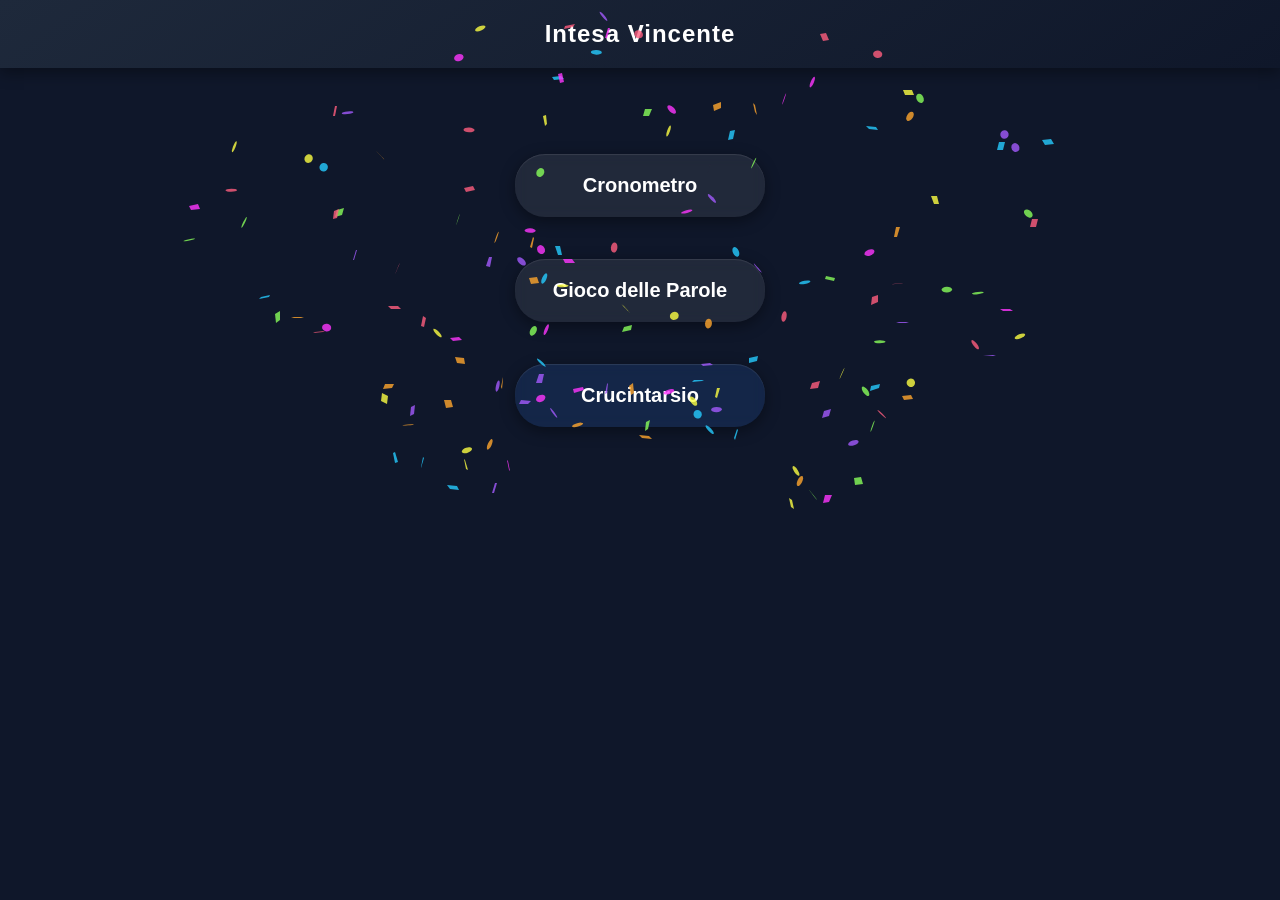
<file: index.html>
<!DOCTYPE html>
<html lang="it">
<head>
  <meta charset="UTF-8">
  <meta name="viewport" content="width=device-width, initial-scale=1.0">

  <link rel="manifest" href="./manifest.json">
  <link rel="icon" type="image/png" sizes="32x32" href="./icons/IV-192.png">
  <link rel="icon" type="image/png" sizes="16x16" href="./icons/IV-192.png">
  <link rel="apple-touch-icon" href="./icons/IV-192.png">

  <link rel="stylesheet" href="./Cronometro/style.css">
  <link rel="stylesheet" href="./style.css">
  <link rel="stylesheet" href="./style-global.css">
  <title>Intesa Vincente</title>
</head>
<body>

  <div id="transition-overlay"></div>

  <header>
    Intesa Vincente
  </header>

  <main class="menu-main">

    <button onclick="openPage('./Cronometro/cronometro.html')">Cronometro</button>
    <button onclick="openPage('./Parole/game.html')">Gioco delle Parole</button>
    <button class="alt" onclick="openPage('./Crucintarsio/crucintarsio.html')">Crucintarsio</button>

  </main>

  <footer>
    <video autoplay muted loop playsinline class="hero-video">
      <source src="./src/video.mp4" type="video/mp4">
    </video>
  </footer>

  <!-- <script>
    function openPage(url){
      window.location.href = url
    }
  </script> -->
  <!-- <script src="https://cdn.jsdelivr.net/npm/canvas-confetti@1.6.0/dist/confetti.browser.min.js"></script> -->
  <script src="./js/confetti.browser.min.js"></script>
  <script src="./script.js"></script>
  <script>
    /* window.addEventListener("pageshow", function(event) {
      document.body.classList.add("loaded");
    }); */
    window.addEventListener("pageshow", function(event) {
      const overlay = document.getElementById("transition-overlay");

      // Reset overlay sempre
      overlay.classList.remove("active");

      // Forza il fade-in del body
      document.body.classList.remove("loaded");

      // Attende un tick per triggerare la transizione
      requestAnimationFrame(() => {
        document.body.classList.add("loaded");
      });
    });
  </script>
</body>
</html>
</file>
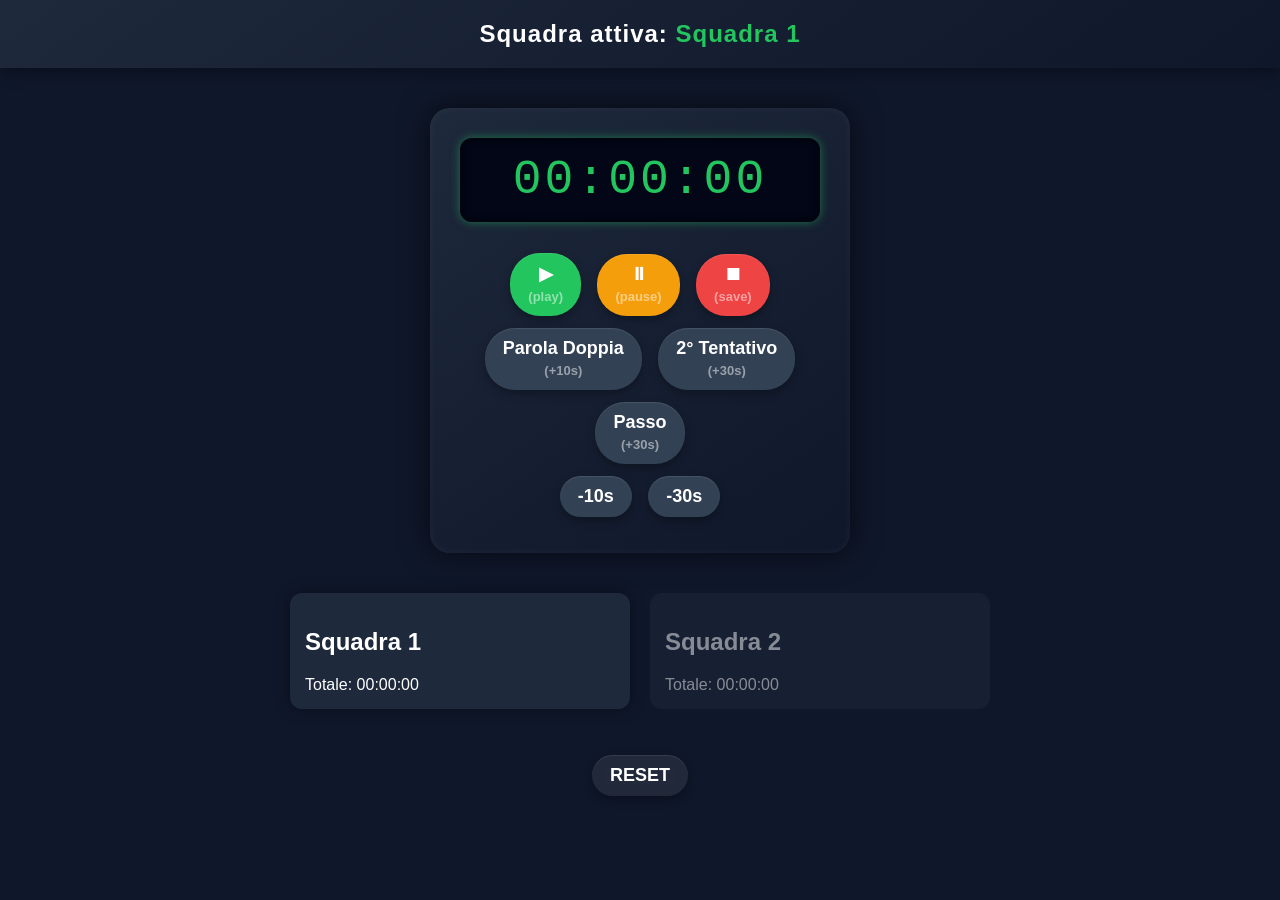
<file: Cronometro/cronometro.html>
<!DOCTYPE html>
<html lang="it">
<head>
  <meta charset="UTF-8">
  <meta name="viewport" content="width=device-width, initial-scale=1.0">
  
  <link rel="icon" type="image/png" sizes="32x32" href="../icons/IV-192.png">
  <link rel="icon" type="image/png" sizes="16x16" href="../icons/IV-192.png">
  <link rel="apple-touch-icon" href="../icons/IV-192.png">
  
  <link rel="stylesheet" href="./style.css">
  <link rel="stylesheet" href="../style-global.css">
  <script src="./script.js"></script>
  <title>Intesa Vincente: Cronometro</title>
</head>
<body>

  <header>
    Squadra attiva: <span id="activeTeamName">Squadra 1</span>
  </header>

  <div class="game-layout">
    <main>
      <div class="cronometro">
        <div id="display">00:00:00</div>

        <div class="controls">
          <button onclick="startTimer()">▶<br><span class="penalty">(play)</span></button>
          <button onclick="pauseTimer()">⏸<br><span class="penalty">(pause)</span></button>
          <button onclick="resetTimer()">⏹<br><span class="penalty">(save)</span></button>
        </div>

        <div class="extra">
          <button onclick="addTime(10)">Parola Doppia<br><span class="penalty">(+10s)</span></button>
          <button onclick="addTime(30)">2° Tentativo<br><span class="penalty">(+30s)</span></button>
          <button onclick="addTime(30)">Passo<br><span class="penalty">(+30s)</span></button>
          <br>
          <button onclick="addTime(-10)">-10s</button>
          <button onclick="addTime(-30)">-30s</button>
        </div>
      </div>
    </main>
    
    <aside>
      <div class="team active" id="team0" onclick="selectTeam(0)">
        <h2 contenteditable="true">Squadra 1</h2>
        <ul class="times"></ul>
        <div class="total">Totale: <span>00:00:00</span></div>
      </div>

      <div class="team" id="team1" onclick="selectTeam(1)">
        <h2 contenteditable="true">Squadra 2</h2>
        <ul class="times"></ul>
        <div class="total">Totale: <span>00:00:00</span></div>
      </div>
    </aside>
  </div>


  <div class="reset-box">
    <button id="resetBtn" onclick="resetAll()">RESET</button>
  </div>

  <script>
    window.onload = () => {
      document.body.classList.add("loaded");
    };
  </script>
  
</body>
</html>
</file>
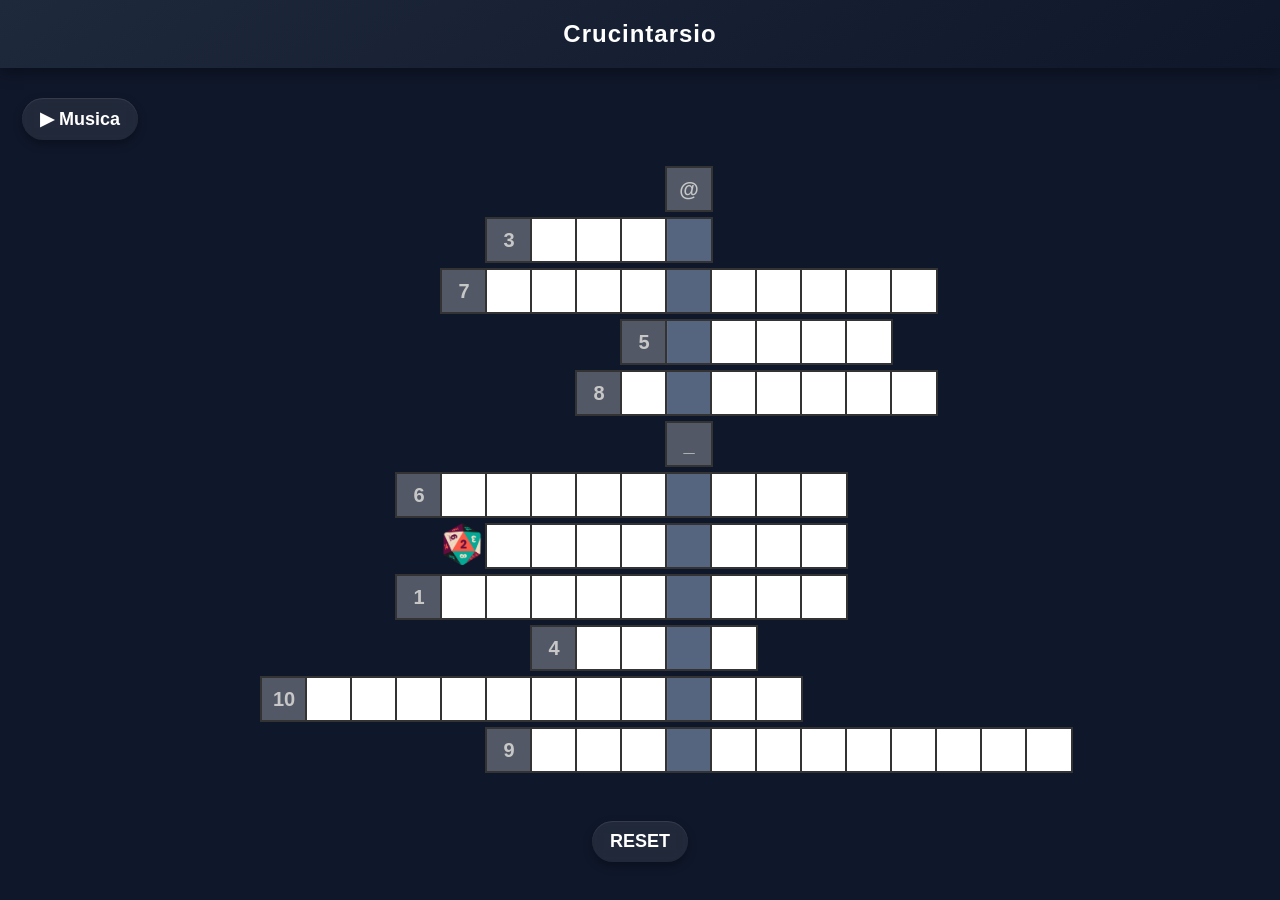
<file: Crucintarsio/crucintarsio.html>
<!DOCTYPE html>
<html lang="it">
<head>
  <meta charset="UTF-8">
  <!-- <meta name="viewport" content="width=device-width, initial-scale=1.0"> -->
  
  <link rel="icon" type="image/png" sizes="32x32" href="../icons/IV-192.png">
  <link rel="icon" type="image/png" sizes="16x16" href="../icons/IV-192.png">
  <link rel="apple-touch-icon" href="../icons/IV-192.png">

  <link rel="stylesheet" href="./style.css">
  <title>Crucintarsio</title>
</head>
<body>

  <header>
    Crucintarsio
  </header>

  <div class="audio-box">
    <button id="startAudio">▶ Musica</button>
  </div>

  <main>
    <div id="grid"></div>
  </main>

  <div class="reset-box">
    <button id="resetBtn" onclick="resetGrid()">RESET</button>
  </div>

  <script src="./script.js"></script>
</body>
</html>
</file>
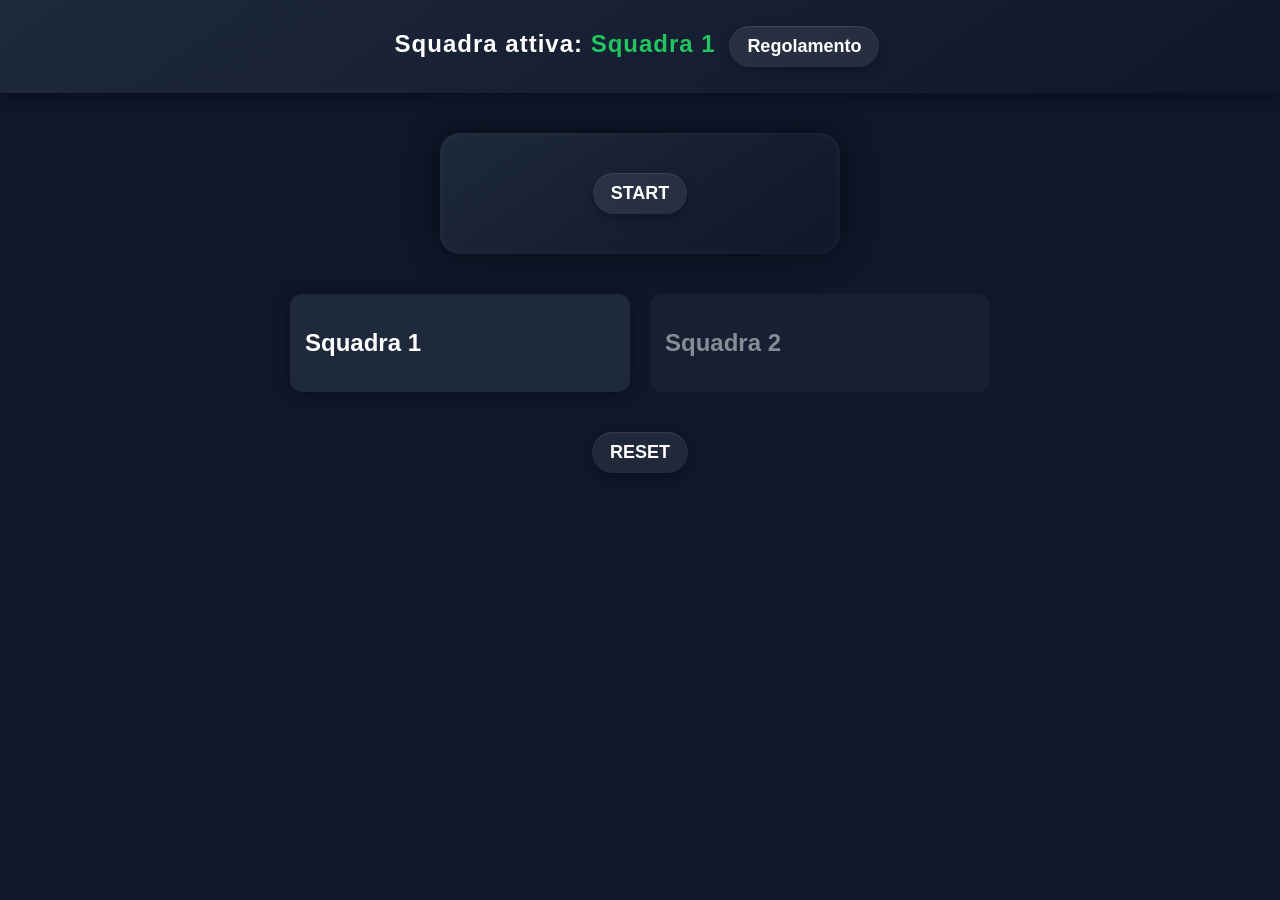
<file: Parole/game.html>
<!DOCTYPE html>
<html lang="it">
<head>
  <meta charset="UTF-8">
  <meta name="viewport" content="width=device-width, initial-scale=1.0">

  <link rel="icon" type="image/png" sizes="32x32" href="../icons/IV-192.png">
  <link rel="icon" type="image/png" sizes="16x16" href="../icons/IV-192.png">
  <link rel="apple-touch-icon" href="../icons/IV-192.png">
  
  <link rel="stylesheet" href="./style.css">
  <link rel="stylesheet" href="../Cronometro/style.css">
  <link rel="stylesheet" href="../style-global.css">
  <script src="./script.js"></script>
  <title>Intesa Vincente: Parole</title>
</head>
<body>
  <header>
    Squadra attiva: <span id="activeTeamName">Squadra 1</span>
    <button id="infoBtn">Regolamento</button>
  </header>

  <div class="game-layout">

    <main>
      <div class="word-box">
        <button id="startBtn" onclick="startGame()">START</button>

        <div id="wordArea" style="display:none">
          <!-- <audio id="typeSound" src="../src/type.mp3" preload="auto"></audio> -->
          <audio id="typeSound" preload="auto">
            <source src="../src/typeSound.m4a" type="audio/mp4">
          </audio>
          <div id="wordDisplay">---</div>
          <button onclick="nextWord()">Nuova parola</button>
          <div class="word-actions">
            <button onclick="markWord(true)">✔ Indovinata</button>
            <button onclick="markWord(false)">↷ Passata</button>
          </div>
        </div>
      </div>
    </main>

    <aside>
      <div class="team active" id="team0" onclick="selectTeam(0)">
        <h2 contenteditable="true">Squadra 1</h2>
        <ul class="words"></ul>
      </div>

      <div class="team" id="team1" onclick="selectTeam(1)">
        <h2 contenteditable="true">Squadra 2</h2>
        <ul class="words"></ul>
      </div>
    </aside>

  </div>

  <div class="reset-box"> <!--  class="word-box" -->
    <button id="resetBtn" onclick="resetGame()">RESET</button>
  </div>

  <div id="overlay-info-panel">
    <div id="modal">
      <h1>Regolamento</h1>

      <ul>
        <li>Due giocatori descrivono la parola, un giocatore tenta di indovinare</li>
        <li>I membri della coppia si alternano dicendo <strong>UNA SOLA PAROLA</strong> ciascuno</li>
        <li>Vietato usare la parola stessa o parti di essa</li>
        <li>È possibile utilizzare fino a <strong>5 passo</strong> (utilizzabili da chiunque)</li>
        <li>I tentativi per indovinare ciascuna parola sono infiniti</li>
        <li>Il tempo viene stoppato ogni volta che una parola viene indovinata</li>
      </ul>

      <h3>Quando una parola non viene indovinata:</h3>
      <ul>
        <li>Si spende un passo e si passa alla parola successiva</li>
        <li>Si continua normalmente a descrivere la parola</li>
        <li>Si effettua un nuovo tentativo</li>
      </ul>

      <h3>Scopo del gioco</h3>
      <p>Indovinare <strong>10 parole</strong> nel minor tempo possibile</p>

      <h3>Penalità</h3>
      <ul>
        <li>Ogni passo: <strong>+30 secondi</strong></li>
        <li>Ogni parola doppia: <strong>+10 secondi</strong></li>
        <li>Ogni tentativo oltre il primo: <strong>+30 secondi</strong></li>
      </ul>

      <p class="note">
        <em>
          Nota: alcune “parole” potrebbero essere composte da più termini.
        </em>
      </p>
    </div>
  </div>

  <script>
    window.onload = () => {
      document.body.classList.add("loaded");
    };

    const overlay = document.getElementById("overlay-info-panel");
    const infoBtn = document.getElementById("infoBtn");
    const modal = document.getElementById("modal");

    // Apri regolamento
    infoBtn.addEventListener("click", () => {
      overlay.classList.add("active");
      document.body.style.overflow = "hidden";
    });

    overlay.addEventListener("click", (e) => {
      if (!modal.contains(e.target)) {
        overlay.classList.remove("active");
        document.body.style.overflow = "";
      }
    });
  </script>

</body>
</html>
</file>
<file: Cronometro/style.css>
body{
  background:#0f172a;
  font-family:'Segoe UI', sans-serif;
  margin:0;
  color:white;

  display:flex;
  flex-direction:column;
  min-height:100vh;
}

/* HEADER */

header{
  background:linear-gradient(145deg,#1e293b,#0f172a);
  padding:20px;
  font-size:24px;
  font-weight:700;
  text-align:center;
  letter-spacing:1px;

  box-shadow:
    0 4px 15px rgba(0,0,0,0.4);
}

#activeTeamName{
  color:#22c55e;
}

/* MAIN */

main{
  display:flex;
  justify-content:center;
  margin-top:40px;
}

/* ASIDE */

aside{
  box-sizing: border-box;
  display:flex;
  justify-content:center;
  gap:20px;
  margin:40px auto;
  max-width:700px;
  width:90%;
}


/* CRONOMETRO */

.cronometro{
  box-sizing: border-box;
  background:linear-gradient(145deg,#1e293b,#0f172a);
  padding:30px;
  border-radius:20px;
  box-shadow:
    0 0 30px rgba(0,0,0,0.6),
    inset 0 0 10px rgba(255,255,255,0.05);
  text-align:center;
  width:420px;
}

/* DISPLAY */

#display{
  font-family: "Courier New", monospace;
  font-size:48px;
  letter-spacing:3px;
  background:#020617;
  color:#22c55e;
  padding:15px;
  border-radius:12px;
  margin-bottom:25px;
  box-shadow:
    inset 0 0 10px rgba(0,0,0,0.8),
    0 0 10px rgba(34,197,94,0.5);
}






/* BUTTONS */

button{
  border:none;
  border-radius:30px;
  padding:10px 18px;
  font-size:18px;
  font-weight:600;
  cursor:pointer;
  margin:6px;
  color:white;

  background:rgba(255,255,255,0.08);
  backdrop-filter:blur(6px);

  box-shadow:
    0 4px 10px rgba(0,0,0,0.3),
    inset 0 1px 1px rgba(255,255,255,0.1);

  transition:all .25s ease;
}

button:hover{
  transform:translateY(-2px);
  background:rgba(255,255,255,0.18);
}

button:active{
  transform:scale(0.95);
}

/* BOTTONI PRINCIPALI */

.controls button:nth-child(1){
  background:#22c55e;
}

.controls button:nth-child(2){
  background:#f59e0b;
}

.controls button:nth-child(3){
  background:#ef4444;
}

/* BOTTONI SECONDARI */

.extra button{
  background:#334155;
}


button .penalty{
  color: rgba(255,255,255,0.5);
  font-size: small;
}






/* TEAMS */

.team{
  box-sizing: border-box;
  flex:1;
  padding:15px;
  border-radius:12px;
  background:#1e293b;
  opacity:.5;
  transition:0.3s;
  cursor:pointer;
}

.team.active{
  opacity:1;
  box-shadow:0 0 15px rgba(0,0,0,.4);
}

.team h2{
  cursor:text;
}

.times{
  list-style:none;
  padding:0;
}

.times li{
  display:flex;
  justify-content:space-between;
  margin:5px 0;
}

.times button{
  background:red;
  color:white;
  border:none;
}

.current-winner{
  border:2px solid #22c55e;
  box-shadow:0 0 12px rgba(34,197,94,0.6);
}


/* Reset */
.reset-box {
  display: flex;
  justify-content: center;
  align-items: center;
}



/* MOBILE */

@media (max-width: 768px){

  header{
    font-size:20px;
    padding:15px;
  }

  main{
    margin-top:20px;
  }

  .cronometro{
    width:90%;
    padding:25px;
  }

  #display{
    font-size:42px;
  }

  button{
    font-size:16px;
    padding:12px 16px;
  }

  aside{
    flex-direction:column;
    gap:15px;
    margin:30px auto;
  }

  .team{
    width:100%;
  }

}

/* MOBILE ORIZZONTALE */

@media (max-height:600px) and (orientation:landscape){

  .game-layout{
    display:flex;
    align-items:flex-start;
    justify-content:center;
    gap:30px;
    padding:20px;
  }

  main{
    margin-top:0;
  }

  aside{
    flex-direction:column;
    margin:0;
    width:300px;
  }

  .team{
    width:100%;
  }

  .cronometro{
    width:300px;
    padding:20px;
  }

  #display{
    font-size:40px;
  }

}
</file>
<file: style.css>
html, body {
  height: 100%;
  margin: 0;
}

body {
  display: flex;
  flex-direction: column;
}

/* BUTTON */
button.primary{
  background:linear-gradient(135deg,#3b82f6,#2563eb);
  box-shadow:
    0 4px 15px rgba(37,99,235,0.5),
    inset 0 1px 1px rgba(255,255,255,0.2);
}
button.primary:hover{
  background:linear-gradient(135deg,#60a5fa,#3b82f6);
}

button.alert{
  background:linear-gradient(135deg,#ef4444,#dc2626);
  box-shadow:
    0 4px 15px rgba(220,38,38,0.5);
}
button.alert:hover{
  background:linear-gradient(135deg,#f87171,#ef4444);
}

button.success{
  background:linear-gradient(135deg,#22c55e,#16a34a);
  box-shadow:
    0 4px 15px rgba(34,197,94,0.5);
}
button.success:hover{
  background:linear-gradient(135deg,#4ade80,#22c55e);

  box-shadow:
    0 6px 20px rgba(34,197,94,0.6),
    inset 0 1px 1px rgba(255,255,255,0.2);

  /* transform:translateY(-2px); */
}

button.alt{
  background:rgba(59,130,246,0.15);
  border:1px solid rgba(59,130,246,0.4);
}
button.alt:hover{
  background:rgba(59,130,246,0.25);
  border:1px solid rgba(59,130,246,0.7);

  box-shadow:
    0 6px 18px rgba(59,130,246,0.25),
    inset 0 1px 1px rgba(255,255,255,0.15);

  /* transform:translateY(-2px); */
}


.menu-main{
  flex: 1;
  display: flex;
  flex-direction: column;
  justify-content: flex-start;
  align-items: center;
  gap: 30px;
  margin-top: 80px;
}

.menu-main button{
  width: 250px;
  font-size: 20px;
  padding: 20px;
  /* background: linear-gradient(145deg,#22c55e,#16a34a); */
  color: white;
  border-radius: 30px;
  border: none;
  cursor: pointer;
  box-shadow:
    0 4px 15px rgba(0,0,0,0.4),
    inset 0 1px 1px rgba(255,255,255,0.1);
  transition: all .25s ease;
}

.menu-main button:hover{
  transform: translateY(-2px);
  /* background: linear-gradient(145deg,#16a34a,#22c55e); */
}

.menu-main button:active{
  transform: scale(0.95);
}

/* Overlay */
#transition-overlay {
  position: fixed;
  top: 0;
  left: 0;
  width: 100%;
  height: 100%;
  background: black;

  opacity: 0;
  pointer-events: none;

  transition: opacity 0.2s ease;
  z-index: 9999;
}

/* stato attivo */
#transition-overlay.active {
  opacity: 1;
}



/* Footer video */
footer {
  display: flex;
  flex-direction: row;
  justify-content: flex-end;
  align-items: center;
  padding: 20px 20%;
}

.hero-video {
  box-sizing: border-box;
  width: 100%;
  max-width: 400px;
  height: auto;

  border-radius: 16px;
  object-fit: cover;
}

@media (max-width: 600px) {
  .hero-video {
    max-width: 90%;
  }

  footer {
    padding: 10px;
  }
}
</file>
<file: style-global.css>
body {
  opacity: 0;
  transition: opacity 0.4s ease;
}

body.loaded {
  opacity: 1;
}
</file>
<file: Crucintarsio/style.css>
body {
  background:#0f172a;
  font-family:'Segoe UI', sans-serif;
  margin:0;
  color:white;

  display:flex;
  flex-direction:column;
  min-height:100vh;
}

header{
  background:linear-gradient(145deg,#1e293b,#0f172a);
  padding:20px;
  font-size:24px;
  font-weight:700;
  text-align:center;
  letter-spacing:1px;

  box-shadow:
    0 4px 15px rgba(0,0,0,0.4);
}

/* main {
  padding-top: 1rem;
} */

#grid {
  display: grid;
  grid-template-columns: repeat(19, 40px);
  gap: 5px;
  justify-content: center;
  margin-top: 20px;
}

.cell {
  width: 40px;
  height: 40px;
  border: 2px solid #333;
  text-transform: uppercase;
  font-size: 20px;
  font-weight: 600;
  text-align: center;
}

.block {
  background-color: rgba(0,0,0,0);
  border: none;
}

.highlight {
  background-color: rgba(103, 121, 151, 0.8);
  color: white;
}

.special {
  color: #c7c7c7;
}



/* BUTTON */
button{
  border:none;
  border-radius:30px;
  padding:10px 18px;
  font-size:18px;
  font-weight:600;
  cursor:pointer;
  margin:6px;
  color:white;

  background:rgba(255,255,255,0.08);
  backdrop-filter:blur(6px);

  box-shadow:
    0 4px 10px rgba(0,0,0,0.3),
    inset 0 1px 1px rgba(255,255,255,0.1);

  transition:all .25s ease;
}
button:hover{
  transform:translateY(-2px);
  background:rgba(255,255,255,0.18);
}
button:active{
  transform:scale(0.95);
}
.reset-box {
  margin-top: 3rem;
}
#resetBtn {
  display: block;
  margin: 0 auto;
}

.audio-box {
  margin-top: 1.5rem;
  margin-left: 1rem;
  text-align: start;
}
</file>
<file: Parole/style.css>
/* Word-box */
.word-box{
  background:linear-gradient(145deg,#1e293b,#0f172a);
  padding:40px;
  border-radius:20px;
  text-align:center;
  width:320px;

  box-shadow:
    0 0 30px rgba(0,0,0,0.6),
    inset 0 0 10px rgba(255,255,255,0.05);
}
.reset-box {
  display: flex;
  justify-content: center;
  align-items: center;
}

#startBtn, #resetBtn {
  display: block;
  margin: 0 auto;
}


/* Words */
#wordDisplay{
  font-size:40px;
  font-weight:700;
  margin-bottom:25px;
  color:#22c55e;
  letter-spacing:2px;
}

.word-actions{
  margin-top:15px;
}

.words{
  list-style:none;
  padding:0;
}

.words li{
  display:flex;
  justify-content:space-between;
  align-items:center;
  margin:5px 0;
}

.word-ok{
  color:#22c55e;
}

.word-pass{
  color:#f59e0b;
}


/* Winner */
.current-winner{
  box-shadow: 0 0 15px rgba(34,197,94,0.7);
  border: 2px solid #22c55e;
  transition: all 0.3s;
}

.typing::after {
  content: "|";
  margin-left: 5px;
  animation: blink 1s infinite;
}

@keyframes blink {
  0%, 50%, 100% { opacity: 1; }
  25%, 75% { opacity: 0; }
}




/* Overlay scuro */
#overlay-info-panel {
  position: fixed;
  top: 0;
  left: 0;
  width: 100%;
  height: 100%;
  background: rgba(0,0,0,0.7);

  display: none;
  justify-content: center;
  align-items: center;

  z-index: 9999;
}
#overlay-info-panel.active {
  display: flex;
}

.hidden {
  display: none !important;
}

/* Box regolamento */
#modal {
  box-sizing: border-box;
  background: #1e293b;
  padding: 25px 75px;
  padding-bottom: 40px;

  border-radius: 20px;

  max-width: 800px;
  width: 90%;

  max-height: 80vh;
  overflow-y: auto;

  text-align: left;
  line-height: 1.5;
  font-size: 20px;

  box-shadow: 0 10px 30px rgba(0,0,0,0.6);
}
#modal h1 {
  text-align: center;
  margin-bottom: 15px;
}
#modal h3 {
  margin-top: 20px;
  margin-bottom: 8px;
}
#modal ul {
  padding-left: 20px;
  margin-bottom: 10px;
}
#modal li {
  margin-bottom: 6px;
}

.note {
  margin-top: 15px;
  font-size: 18px;
  opacity: 0.8;
}

#modal::-webkit-scrollbar {
  width: 6px;

  display: none;
}

#modal::-webkit-scrollbar-thumb {
  background: rgba(255,255,255,0.3);
  border-radius: 10px;
}
</file>
